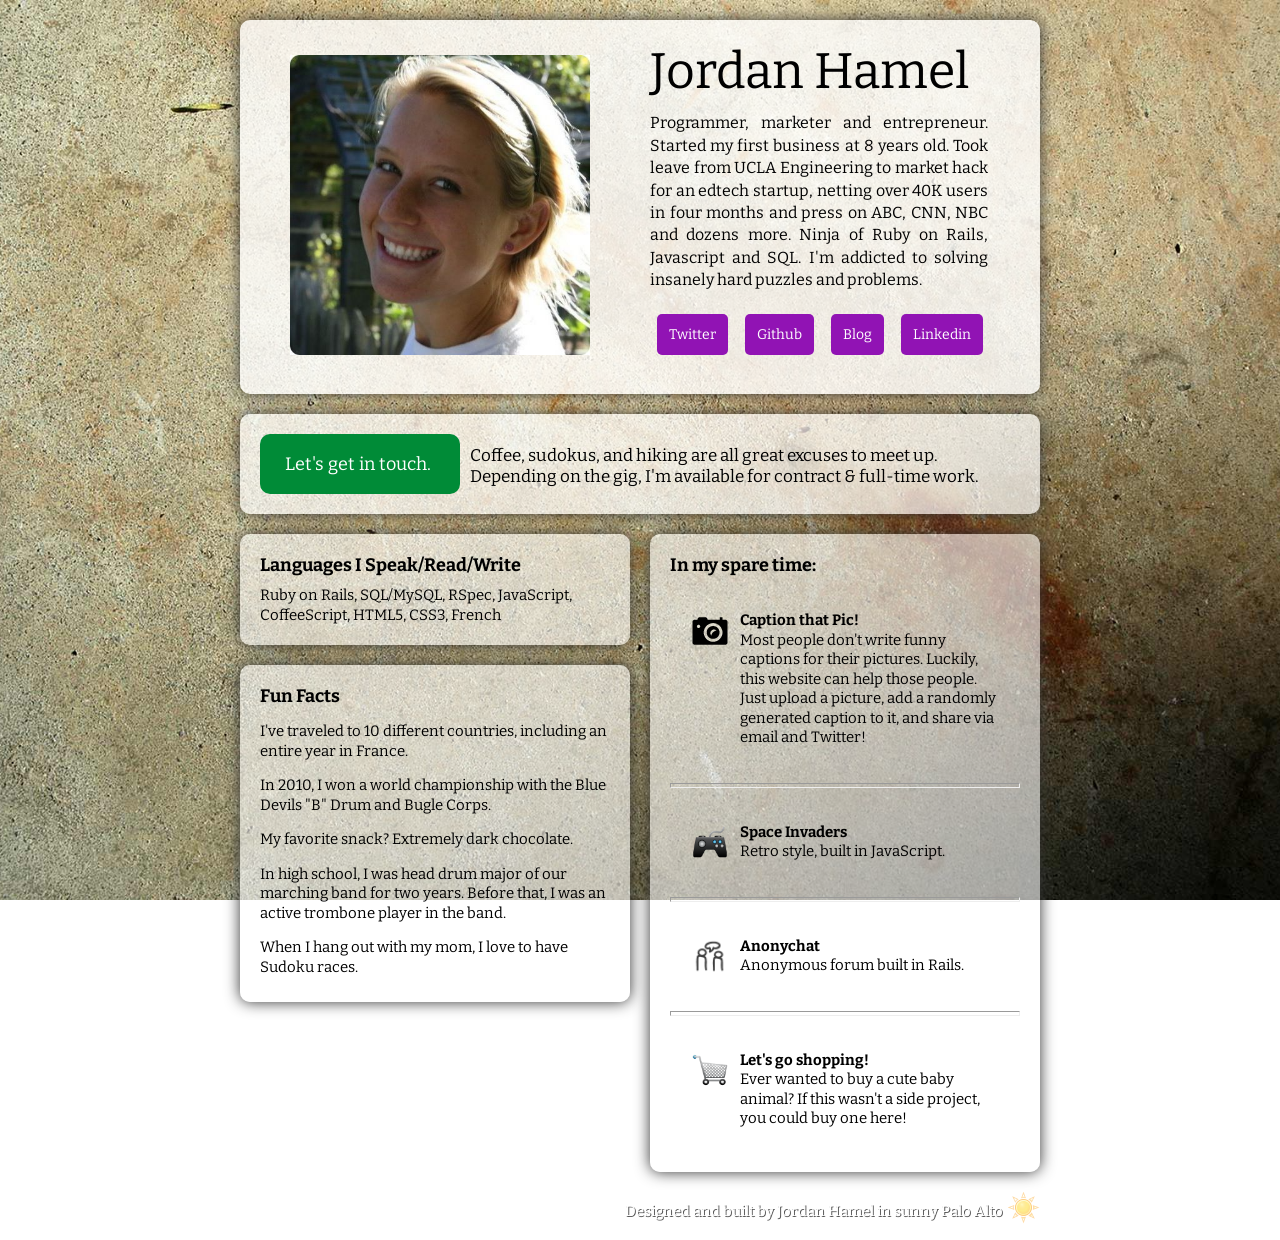
<file: index.html>
<!DOCTYPE html>

<html>
	<head>
		<title>Jordan Hamel</title>

		<script type="text/javascript">

		  var _gaq = _gaq || [];
		  _gaq.push(['_setAccount', 'UA-38946160-1']);
		  _gaq.push(['_trackPageview']);

		  (function() {
		    var ga = document.createElement('script'); ga.type = 'text/javascript'; ga.async = true;
		    ga.src = ('https:' == document.location.protocol ? 'https://ssl' : 'http://www') + '.google-analytics.com/ga.js';
		    var s = document.getElementsByTagName('script')[0]; s.parentNode.insertBefore(ga, s);
		  })();

		</script>
	</head>

	<body>

		<link rel="stylesheet" type="text/css" href="home.css">
		<script src="http://ajax.aspnetcdn.com/ajax/jQuery/jquery-1.5.min.js" type="text/javascript"></script>
		<link href='http://fonts.googleapis.com/css?family=Bitter:400,700' rel='stylesheet' type='text/css'>

		<div id="head-wrap">
			<div id="head-shot">
				<img src="jordan2.jpg" alt="Jordan Head Shot">
			</div>

			<div id="about">
				<div id="about-title">
					Jordan Hamel
				</div>

				<div id="about-body">
					Programmer, marketer and entrepreneur. Started my first business at 8 years old. Took leave from UCLA Engineering to market hack for an edtech startup, netting over 40K users in four months and press on ABC, CNN, NBC and dozens more. Ninja of Ruby on Rails, Javascript and SQL. I&apos;m addicted to solving insanely hard puzzles and problems.
				</div>
			</div>

			<div id="button-wrap">

					<a href="http://www.twitter.com/JordanHamel" target="_blank" class="button">Twitter</a>

					<a href="http://www.github.com/JordanHamel" target="_blank" class="button">Github</a>

					<a href="http://jordanhamel.tumblr.com" target="_blank" class="button">Blog</a>

					<a href="http://www.linkedin.com/pub/jordan-hamel/66/45/908/" target="_blank" class="button">Linkedin</a>
			</div>

			<div style="clear:both"></div>
		</div>

		<div id="contact-me">
			<div id="contact-center">
				<div id="contact-button">
					<a href="mailto:jo.mravca@gmail.com">Let's get in touch.</a>
				</div>

				<div id="contact-about">
					<p>Coffee, sudokus, and hiking are all great excuses to meet up.<br />Depending on the gig, I'm available for contract & full-time work.</p>
				</div>
			</div>
		</div>

		<div id="right-column">

			<div id="projects-wrap">
				<div class="small-title">
				In my spare time:
				</div>

				<div id="projects-body">

					<p id="featured-project-4">
						<img src="camera.png" alt="camera">
						<strong>Caption that Pic!</strong><br>
						Most people don't write funny captions for their pictures. Luckily, this website can help those people. Just upload a picture, add a randomly generated caption to it, and share via email and Twitter!
					<p>

					<hr>

					<p id="featured-project-2">
						<img src="game-controller.png" alt="game controller">
						<strong>Space Invaders</strong><br>
						Retro style, built in JavaScript.
					<p>

					<hr>

					<p id="featured-project-3">
						<img src="chatting.png" alt="people chatting">
						<strong>Anonychat</strong><br>
						Anonymous forum built in Rails.
					<p>

					<hr>

					<p id="featured-project-1">
						<img src="shopping-cart.png" alt="shopping cart">
						<strong>Let's go shopping!</strong><br>
						Ever wanted to buy a cute baby animal? If this wasn't a side project, you could buy one here!
					<p>

				</div>
			</div>
		</div>

		<div id="left-column">
			<div id="skills-wrap">
					<div class="small-title">
						Languages I Speak/Read/Write
					</div>

					<div id="skills-body">
						Ruby on Rails, SQL/MySQL, RSpec, JavaScript, CoffeeScript, HTML5, CSS3, French
					</div>
				</div>

			<div id="fun-facts-wrap">
				<div class="small-title">
					Fun Facts
				</div>

				<div id="fun-facts-body">
					<p>I've traveled to 10 different countries, including an entire year in France.</p>
					<p>In 2010, I won a world championship with the Blue Devils "B" Drum and Bugle Corps.</p>
					<p>My favorite snack? Extremely dark chocolate.</p>
					<p>In high school, I was head drum major of our marching band for two years. Before that, I was an active trombone player in the band.</p>
					<p>When I hang out with my mom, I love to have Sudoku races.</p>
				</div>
			</div>
		</div>


		<div class="footer">
			Designed and built by Jordan Hamel in sunny Palo Alto <img src="sun.png" class="sun" />
		</div>

	</body>
</html>

<script type="text/javascript">
	$(function(){

		$('#featured-project-1').click(function() {
			window.open("http://jordanhamel.github.com/ShoppingCartApp/");
		});

		$('#featured-project-2').click(function() {
			window.open("http://jordanhamel.github.com/space-invaders/");
		});

		$('#featured-project-3').click(function() {
			window.open("http://jordanhamel.github.com/anonychat/");
		});

		$('#featured-project-4').click(function() {
			window.open("http://limitless-river-8895.herokuapp.com/");
		});

	});
</script>
</file>
<file: home.css>
body {
	font-family: 'Bitter', serif;
	background: url('concrete3.jpg') no-repeat center center fixed;
	-webkit-background-size: cover; /*for webKit*/
  -moz-background-size: cover; /*Mozilla*/
  -o-background-size: cover; /*opera*/
  background-size: cover; /*generic*/
	width: 800px;
	margin: auto;
	margin-top: 20px;
	margin-bottom: 20px;
	font-size: 15px;
}

/*Head*/

#head-wrap {
	background: rgba(255, 255, 255, .8);
	border-radius: 10px;
	padding: 20px 40px 20px 20px;
	box-shadow: 0px 0px 15px #333;
	margin-bottom: 20px;
}

#head-shot {
	float: left;
}

#head-shot img {
	border: 15px solid transparent;
	width: 300px;
	height: 300px;
	border-radius: 10px;
	margin-left: 15px;
}

#about {
	margin: 20px 0px 15px 20px;
	float: right;
	color: black;
	width: 350px;
	font-size: 16px;
	line-height: 140%;
}

#about-body {
	text-align: justify;
	width: 338px;
}

#about-title {
	font-size: 50px;
	margin-bottom: 30px;
}

#button-wrap {
	width: 350px;
	float: right;
	font-size: 14px;
}

.button {
	margin: 7px;
	display: inline-block;
	background-color: #9113b4;
	padding: 12px;
	border-radius: 5px;
}

.button:hover {
	margin: 7px;
	display: inline-block;
	background-color: #7a1197;
	padding: 12px;
	border-radius: 5px;
}

.button:active {
	margin: 7px;
	display: inline-block;
	background-color: #b11adb;
	box-shadow: inset 0px 3px 3px #9113b4; 
	padding: 12px;
	border-radius: 5px;
}

#button-wrap a {
	text-decoration: none;
	color: white;
}

/*Right Column*/

#right-column {
	width: 400px;
	float: right;
}

/*Left Column*/

#left-column {
	width: 400px;
	float: left;
}

/*Contact*/

#contact-me {
	width: 100%;
	background-color: rgba(255, 255, 255, .7);
	height: 100px;
	border-radius: 10px;
	margin-bottom: 20px;
	box-shadow: 0px 0px 15px #333;
}

#contact-center {
	width: 760px;
	height: 100px;
	margin: auto;
}

#contact-button {
	cursor: pointer;
	cursor: hand;
	margin: auto;
	float: left;
	width: 200px;
	height: 60px;
	margin-top: 20px;
	background-color: #008B37;
	border-radius: 10px;
}

#contact-button:hover {
	cursor: pointer;
	cursor: hand;
	margin: auto;
	float: left;
	width: 200px;
	height: 60px;
	margin-top: 20px;
	background-color: #006126;
	border-radius: 10px;
}

#contact-button:active {
	cursor: pointer;
	cursor: hand;
	margin: auto;
	float: left;
	margin-top: 20px;
	width: 200px;
	height: 60px;
	background-color: #00ad45;
	border-radius: 10px;
	box-shadow: inset 0px 3px 3px #008B37;
}

#contact-button a {
	padding: 25px;
	position: absolute;
	margin: -6px 0 0 0;
	text-decoration: none;
	color: white;
	font-size: 18px;
}

#contact-about {
	margin-top: 14px;
	font-size: 17px;
	width: 550px;
	float: right;
}

/*Projects*/

#projects-wrap {
	background: rgba(255, 255, 255, .6);
	border-radius: 10px;
	padding: 20px 20px 8px 20px;
	box-shadow: 0px 0px 15px #333;
	width: 350px;
	float: right;
}

#projects-body {
	line-height: 130%;
}

.small-title {
	font-size: 18px;
	font-weight: bold;
}

#featured-project-1, #featured-project-2, #featured-project-3, #featured-project-4 {
	padding: 20px;
	cursor: pointer;
	cursor: hand;
}

#featured-project-1:hover {
	padding: 20px;
	cursor: pointer;
	cursor: hand;
	background-color: rgba(240, 240, 240, 0.7);
}

#featured-project-1:active {
	padding: 20px;
	cursor: pointer;
	cursor: hand;
	background-color: rgba(240, 240, 240, 0.7);
	box-shadow: inset 0px 3px 3px gray;
}

#featured-project-2:hover {
	padding: 20px;
	cursor: pointer;
	cursor: hand;
	background-color: rgba(240, 240, 240, 0.7);
}

#featured-project-2:active {
	padding: 20px;
	cursor: pointer;
	cursor: hand;
	background-color: rgba(240, 240, 240, 0.7);
	box-shadow: inset 0px 3px 3px gray;
}

#featured-project-3:hover {
	padding: 20px;
	cursor: pointer;
	cursor: hand;
	background-color: rgba(240, 240, 240, 0.7);
}

#featured-project-3:active {
	padding: 20px;
	cursor: pointer;
	cursor: hand;
	background-color: rgba(240, 240, 240, 0.7);
	box-shadow: inset 0px 3px 3px gray;
}

#featured-project-4:hover {
	padding: 20px;
	cursor: pointer;
	cursor: hand;
	background-color: rgba(240, 240, 240, 0.7);
}

#featured-project-4:active {
	padding: 20px;
	cursor: pointer;
	cursor: hand;
	background-color: rgba(240, 240, 240, 0.7);
	box-shadow: inset 0px 3px 3px gray;
}

#projects-wrap hr {
	color: black;
	height: 3px;
}

#projects-wrap img {
	position: relative;
	top: -6px;
	max-width: 40px;
	max-height: 40px;
	float: left;
	margin: 5px 10px 20px 0px;
}

#featured-project-4 img {
	position: relative;
	top: -6px;
	max-width: 40px;
	max-height: 40px;
	float: left;
	margin: 5px 10px 80px 0px;
}

/*Skills*/

#skills-wrap {
	background: rgba(255, 255, 255, .6);
	border-radius: 10px;
	padding: 20px 20px 20px 20px;
	box-shadow: 0px 0px 15px #333;
	width: 350px;
	margin-bottom: 20px;
}

#skills-body {
	margin-top: 10px;
	line-height: 130%;
}

/*Fun Facts*/

#fun-facts-wrap {
	background: rgba(255, 255, 255, .6);
	border-radius: 10px;
	padding: 20px 20px 10px 20px;
	box-shadow: 0px 0px 15px #333;
	width: 350px;
	margin-bottom: 20px;
}

#fun-facts-body {
	line-height: 130%;
}

.footer {
	text-align:right;
	clear:both;
	padding-top:30px;
	margin: 40px 0 0 20px;
	color:#fff;
	opacity: 0.65;
	text-shadow: 1px 1px #000;
}

.footer .sun {
	float:right;
	margin:-10px 0 0 5px;
}
</file>
